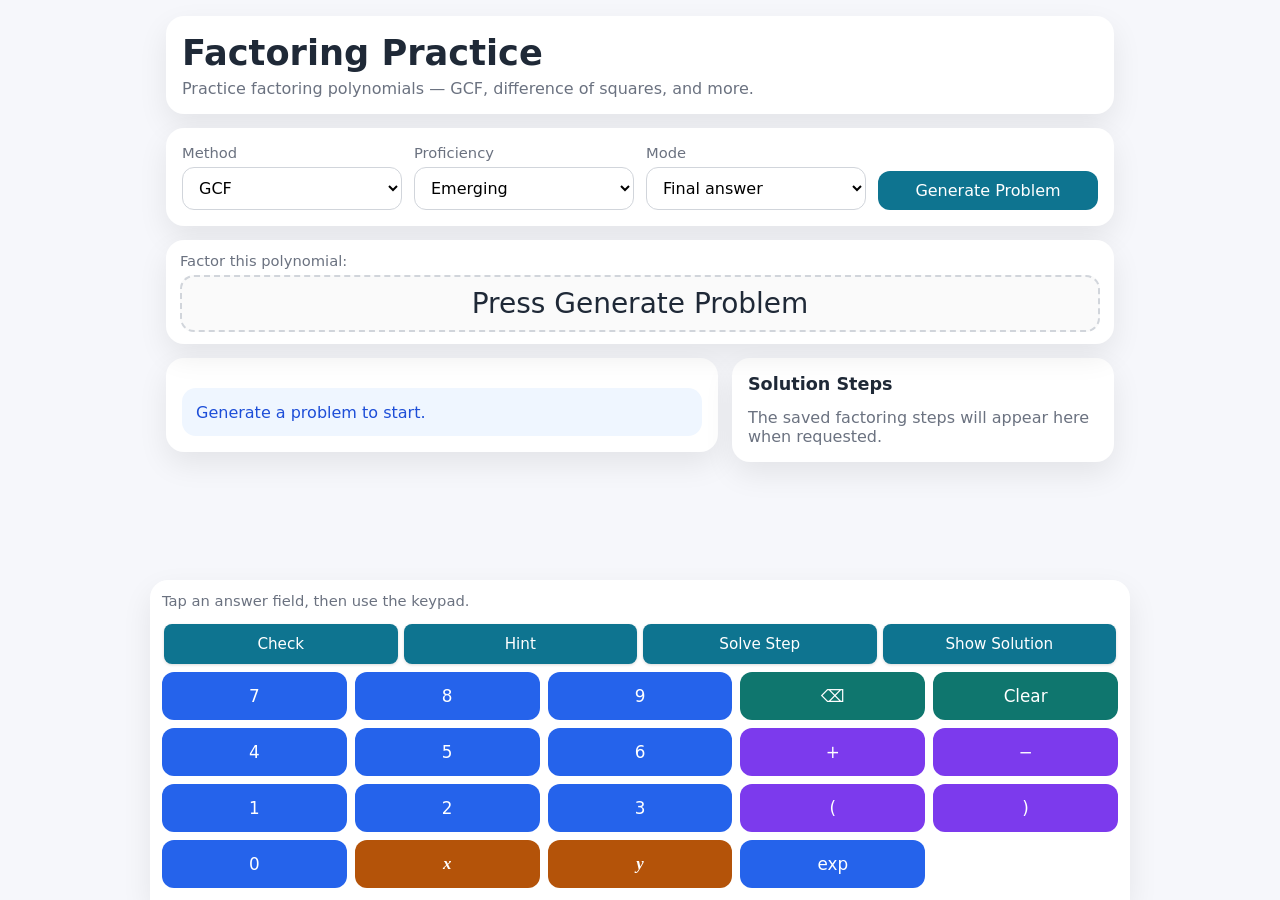
<file: index.html>
<!DOCTYPE html>
<html lang="en">
<head>
  <meta charset="UTF-8" />
  <meta name="viewport" content="width=device-width, initial-scale=1.0" />
  <title>Factoring Practice</title>
  <link rel="stylesheet" href="style.css" />
</head>
<body>
  <div class="app-shell">
    <header class="hero card">
      <h1>Factoring Practice</h1>
      <p class="subtle">Practice factoring polynomials — GCF, difference of squares, and more.</p>
    </header>

    <section class="card controls-card">
      <div class="controls-grid">
        <div class="field">
          <label for="methodSelect">Method</label>
          <select id="methodSelect">
            <option value="gcf">GCF</option>
            <option value="dos">Difference of Squares</option>
            <option value="pst">Perfect Square Trinomial</option>
            <option value="st">Simple Trinomial</option>
            <option value="grouping">Grouping</option>
            <option value="gt">General Trinomial</option>
            <option value="mixed">Mixed Method</option>
            <option value="ff">Full Factoring</option>
          </select>
        </div>

        <div class="field">
          <label for="difficultySelect">Proficiency</label>
          <select id="difficultySelect">
            <option value="emerging">Emerging</option>
            <option value="developing">Developing</option>
            <option value="proficient">Proficient</option>
            <option value="extending">Extending</option>
          </select>
        </div>

        <div class="field">
          <label for="modeSelect">Mode</label>
          <select id="modeSelect">
            <option value="final">Final answer</option>
            <option value="guided">Guided steps</option>
          </select>
        </div>

        <div class="field button-field">
          <button id="generateBtn">Generate Problem</button>
          <button id="copyLinkBtn" class="secondary" style="display:none">Copy Link</button>
        </div>
      </div>
    </section>

    <section class="sticky-problem-wrap">
      <div class="sticky-problem card">
        <div class="sticky-label">Factor this polynomial:</div>
        <div id="problemDisplay" class="math-display">Press Generate Problem</div>
      </div>
    </section>

    <main class="main-layout">
      <section class="card work-card">
        <div id="workArea"></div>

        <div id="feedbackBox" class="feedback info">Generate a problem to start.</div>
      </section>

      <section class="card steps-card">
        <h2>Solution Steps</h2>
        <div id="stepsOutput" class="steps-output">
          <p class="subtle">The saved factoring steps will appear here when requested.</p>
        </div>
      </section>
    </main>
  </div>

  <section class="sticky-keypad-wrap">
    <div class="sticky-keypad card">
      <div class="keypad-status" id="keypadStatus">Tap an answer field, then use the keypad.</div>
      <div class="keypad-dock-actions" id="keypadDockActions">
        <button id="dockCheckBtn">Check</button>
        <button id="dockHintBtn">Hint</button>
        <button id="dockSolveBtn">Solve Step</button>
        <button id="dockShowSolutionBtn">Show Solution</button>
      </div>
      <div class="keypad-grid" id="keypadGrid"></div>
    </div>
  </section>

  <script src="utils.js"></script>
  <script src="factoring-utils.js"></script>
  <script src="generators.js"></script>
  <script src="input.js"></script>
  <script src="render.js"></script>
  <script src="app.js"></script>
</body>
</html>
</file>
<file: style.css>
:root {
  --bg: #f6f7fb;
  --card: #ffffff;
  --text: #1f2937;
  --muted: #6b7280;
  --accent: #2563eb;
  --accent-2: #1d4ed8;
  --success: #166534;
  --success-bg: #dcfce7;
  --error: #991b1b;
  --error-bg: #fee2e2;
  --info: #1d4ed8;
  --info-bg: #eff6ff;
  --border: #d1d5db;
  --key-utility: #0f766e;
  --key-utility-hover: #115e59;
  --key-operator: #7c3aed;
  --key-operator-hover: #6d28d9;
  --key-variable: #b45309;
  --key-variable-hover: #92400e;
  --key-exp: #2563eb;
  --key-exp-hover: #1d4ed8;
  --key-exp-active: #7c3aed;
  --shadow: 0 12px 30px rgba(0, 0, 0, 0.08);
  --radius: 18px;
  --sticky-top-offset: 10px;
  --keypad-height: 284px;
}

* { box-sizing: border-box; }

html, body {
  margin: 0;
  padding: 0;
  background: var(--bg);
  color: var(--text);
  font-family: system-ui, -apple-system, BlinkMacSystemFont, "Segoe UI", sans-serif;
}

body {
  padding-bottom: calc(var(--keypad-height) + 18px);
}

button, select {
  font: inherit;
}

.app-shell {
  max-width: 980px;
  margin: 0 auto;
  padding: 16px;
  display: grid;
  gap: 14px;
}

.card {
  background: var(--card);
  border-radius: var(--radius);
  box-shadow: var(--shadow);
  padding: 16px;
}

.hero h1 {
  margin: 0 0 6px;
  font-size: clamp(1.6rem, 3vw, 2.2rem);
}

.subtle {
  color: var(--muted);
  margin: 0;
}

.controls-grid {
  display: grid;
  grid-template-columns: repeat(4, minmax(0, 1fr));
  gap: 12px;
  align-items: end;
}

.field label {
  display: block;
  font-size: 0.92rem;
  margin-bottom: 6px;
  color: var(--muted);
}

select {
  width: 100%;
  padding: 10px 12px;
  border: 1px solid var(--border);
  border-radius: 12px;
  background: white;
}

.button-field {
  display: flex;
}

.button-field button {
  background: #0e7490;
  width: 100%;
}

.button-field button:hover {
  background: #0c6578;
}

button {
  border: none;
  border-radius: 12px;
  padding: 10px 14px;
  background: var(--accent);
  color: white;
  cursor: pointer;
  transition: transform 0.12s ease, background 0.12s ease, opacity 0.12s ease;
}

button:hover { background: var(--accent-2); }
button:active { transform: translateY(1px); }
button.secondary { background: #e5e7eb; color: var(--text); }
button.secondary:hover { background: #d1d5db; }
button:disabled { opacity: 0.5; cursor: not-allowed; }

.sticky-problem-wrap {
  position: sticky;
  top: var(--sticky-top-offset);
  z-index: 20;
}

.sticky-problem {
  padding: 12px 14px;
}

.sticky-label {
  color: var(--muted);
  font-size: 0.92rem;
  margin-bottom: 6px;
}

.math-display {
  min-height: 52px;
  border: 2px dashed var(--border);
  border-radius: 14px;
  padding: 10px 12px;
  display: flex;
  align-items: center;
  justify-content: center;
  text-align: center;
  font-size: clamp(1.15rem, 3.7vw, 1.75rem);
  background: #fafafa;
  word-break: break-word;
  white-space: pre-wrap;
}

.main-layout {
  display: grid;
  gap: 14px;
}

.work-card,
.steps-card {
  display: grid;
  gap: 14px;
}

.steps-card h2 {
  margin: 0;
  font-size: 1.1rem;
}

.input-display {
  min-height: 56px;
  border: 2px solid var(--border);
  border-radius: 14px;
  padding: 12px 14px;
  font-size: 1.15rem;
  background: white;
  display: flex;
  align-items: center;
  cursor: pointer;
  word-break: break-word;
}

.input-display.active {
  border-color: var(--accent);
  box-shadow: 0 0 0 4px rgba(37, 99, 235, 0.12);
}

.input-display.placeholder {
  color: #9ca3af;
}

.guided-list {
  display: grid;
  gap: 12px;
}

.guided-step {
  border: 1px solid #e5e7eb;
  border-radius: 14px;
  padding: 12px;
  display: grid;
  gap: 8px;
}

.guided-step.correct {
  border-color: #86efac;
  background: #f0fdf4;
}

.guided-step.incorrect {
  border-color: #fca5a5;
  background: #fef2f2;
}

.guided-step.downstream {
  border-color: #fcd34d;
  background: #fffbeb;
}

@keyframes step-pulse {
  0%   { box-shadow: 0 0 0 0 rgba(37, 99, 235, 0.35); transform: scale(1); }
  40%  { box-shadow: 0 0 0 8px rgba(37, 99, 235, 0); transform: scale(1.012); }
  100% { box-shadow: 0 0 0 0 rgba(37, 99, 235, 0); transform: scale(1); }
}

.step-pulse {
  animation: step-pulse 0.5s ease-out forwards;
}

.step-label {
  font-size: 0.95rem;
  color: var(--muted);
}

.math-var {
  font-style: italic;
  font-family: Georgia, "Times New Roman", serif;
  font-weight: 600;
  color: var(--key-variable);
}

.exp-placeholder {
  color: var(--muted);
  animation: exp-blink 1s step-start infinite;
}

@keyframes exp-blink {
  0%, 100% { opacity: 1; }
  50%       { opacity: 0; }
}

.radio-options {
  display: flex;
  flex-wrap: wrap;
  gap: 8px;
  margin-top: 4px;
}

.radio-option {
  padding: 8px 14px;
  border: 2px solid var(--border);
  border-radius: var(--radius);
  background: var(--surface);
  color: var(--text);
  font-size: 0.9rem;
  cursor: pointer;
  transition: border-color 0.15s, background 0.15s;
}

.radio-option:hover {
  border-color: var(--accent);
}

.radio-option.selected-correct {
  border-color: var(--correct);
  background: color-mix(in srgb, var(--correct) 12%, transparent);
  color: var(--correct);
  font-weight: 600;
}

.radio-option.selected-incorrect {
  border-color: var(--incorrect);
  background: color-mix(in srgb, var(--incorrect) 12%, transparent);
  color: var(--incorrect);
}

.pair-input-wrap {
  display: grid;
  grid-template-columns: 1fr 1fr;
  gap: 8px;
}

.pair-field {
  text-align: center;
}

.pair-field.correct {
  border-color: var(--correct);
  background: color-mix(in srgb, var(--correct) 8%, transparent);
}

.pair-field.incorrect {
  border-color: var(--incorrect);
  background: color-mix(in srgb, var(--incorrect) 8%, transparent);
}

.hint-list {
  display: grid;
  gap: 6px;
  margin-top: 4px;
}

.step-hint {
  font-size: 0.9rem;
  color: var(--info);
  background: var(--info-bg);
  border-radius: 10px;
  padding: 8px 12px;
  line-height: 1.4;
}

@keyframes hint-pulse {
  0%   { background: var(--info-bg); }
  30%  { background: color-mix(in srgb, var(--info) 22%, transparent); }
  100% { background: var(--info-bg); }
}

.hint-pulse {
  animation: hint-pulse 0.5s ease-out forwards;
}

.feedback {
  border-radius: 14px;
  padding: 12px 14px;
  min-height: 48px;
  display: flex;
  align-items: center;
}

.feedback.info { background: var(--info-bg); color: var(--info); }
.feedback.success { background: var(--success-bg); color: var(--success); }
.feedback.error { background: var(--error-bg); color: var(--error); }

.steps-output {
  display: grid;
  gap: 10px;
}

.solution-step {
  border-left: 4px solid var(--accent);
  padding: 10px 12px;
  background: #f8fafc;
  border-radius: 12px;
}

.solution-step strong {
  display: block;
  margin-bottom: 4px;
}

.sticky-keypad-wrap {
  position: fixed;
  left: 0;
  right: 0;
  bottom: 0;
  z-index: 30;
  pointer-events: none;
}

.sticky-keypad {
  max-width: 980px;
  margin: 0 auto;
  border-bottom-left-radius: 0;
  border-bottom-right-radius: 0;
  pointer-events: auto;
  padding: 12px;
}

.keypad-status {
  color: var(--muted);
  font-size: 0.92rem;
  min-height: 22px;
  margin-bottom: 10px;
}

.keypad-grid {
  display: grid;
  grid-template-columns: repeat(5, minmax(0, 1fr));
  gap: 8px;
}

.keypad-grid button {
  min-height: 38px;
  font-size: 0.98rem;
  padding: 4px 6px;
  touch-action: manipulation;
}

.keypad-grid button.key-utility { background: var(--key-utility); }
.keypad-grid button.key-utility:hover { background: var(--key-utility-hover); }

.keypad-grid button.key-operator { background: var(--key-operator); }
.keypad-grid button.key-operator:hover { background: var(--key-operator-hover); }

.keypad-grid button.key-variable {
  background: var(--key-variable);
  font-style: italic;
  font-family: Georgia, "Times New Roman", serif;
  font-weight: 600;
}
.keypad-grid button.key-variable:hover { background: var(--key-variable-hover); }

.keypad-grid button.key-exp { background: var(--key-exp); }
.keypad-grid button.key-exp:hover { background: var(--key-exp-hover); }
.keypad-grid button.key-exp.active { background: var(--key-exp-active); }

.keypad-grid button.key-spacer {
  background: transparent;
  box-shadow: none;
  cursor: default;
  pointer-events: none;
  opacity: 0;
}

.keypad-dock-actions {
  display: flex;
  gap: 6px;
  margin-bottom: 8px;
  padding: 0 2px;
}

.keypad-dock-actions button {
  flex: 1;
  min-height: 34px;
  font-size: 0.9rem;
  padding: 4px 8px;
  background: #0e7490;
  color: white;
  border-radius: 8px;
  box-shadow: 0 1px 3px rgba(0,0,0,0.15);
}

.keypad-dock-actions button:hover {
  background: #0c6578;
}

@media (min-width: 900px) {
  :root {
    --keypad-height: 320px;
  }

  .main-layout {
    grid-template-columns: 1.3fr 0.9fr;
    align-items: start;
  }

  .steps-card {
    position: sticky;
    top: 122px;
  }

  .keypad-grid button {
    min-height: 48px;
    font-size: 1.05rem;
  }

  .keypad-dock-actions button {
    min-height: 40px;
    font-size: 0.95rem;
  }
}

@media (max-width: 760px) {
  .controls-grid {
    grid-template-columns: repeat(2, minmax(0, 1fr));
  }
}

@media (max-width: 640px) {
  :root {
    --keypad-height: 300px;
    --sticky-top-offset: 8px;
  }

  .app-shell {
    padding: 12px;
  }

  .card {
    padding: 14px;
  }

  .sticky-keypad {
    padding: 10px;
  }
}
</file>
